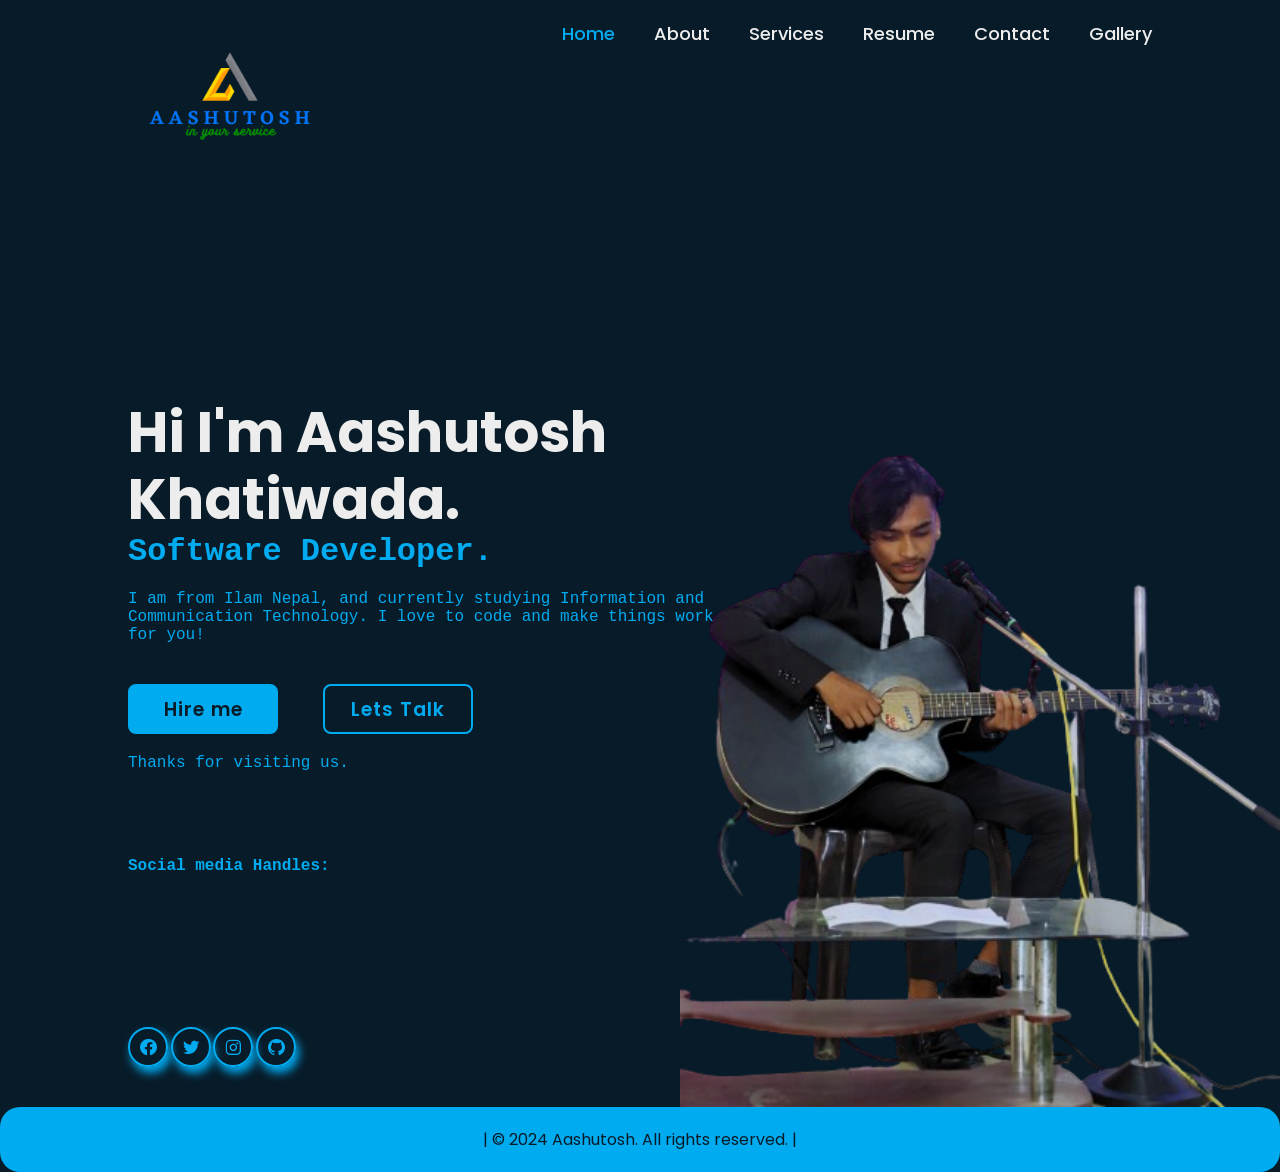
<file: index.html>
<!DOCTYPE html>
<html lang="en">
<head>
    <meta charset="UTF-8">
    <meta name="viewport" content="width=device-width, initial-scale=1.0">
    <title>Aashutosh Khatiwada</title>
    <link rel="icon" href="mathi.png" type="image/png">
    <link rel="stylesheet" href="style.css">
    <link href='https://unpkg.com/boxicons@2.1.4/css/boxicons.min.css' rel='stylesheet'>
</head>
<body>
    <header >
      <a href="index.html">  <img class="log" src="aa.png" alt=""></a>
        
    </header>
    <header class="header">
        <a href="index.html" class="logo"><h1></h1></a>
        <nav class="navbar">
            <a href="index.html" class="active">Home</a>
            <a href="About.html">About</a>
            <a href="services.html">Services</a>
            <a href="Aashu.pdf" target="_blank">Resume</a>
            <a href="Contact.html">Contact</a>
            <a href="Gallery.html">Gallery</a>
        </nav>
    </header>
    <section class="home">
        <div class="home-content">
            <h1>Hi I'm Aashutosh Khatiwada.</h1>
            <h3>Software Developer.</h3>
            <p>I am from Ilam Nepal, and currently studying Information and Communication Technology. I love to code and make things work for you!</p>
            <div class="btn-box">
                <a href="https://www.facebook.com/profile.php?id=61553561981287" target="_blank">Hire me</a>
                <a href="mailto:aashutoshphoenix@gmail.com">Lets Talk</a>

            </div>
            <p>Thanks for visiting us.</p>
            <br>
            <p class="socmed">Social media Handles:</p>
        </div>
        <div class="home-sci">
            <a href="https://www.facebook.com/aashutoshktwd" target="_blank"><i class='bx bxl-facebook-circle'></i></a>
            <a href="https://twitter.com/Aashutosh1214" target="_blank"><i class='bx bxl-twitter'></i></a>
            <a href="https://www.instagram.com/aashutosh_ktwd/" target="_blank"><i class='bx bxl-instagram'></i></a>
            <a href="https://github.com/aaaashutosh" target="_blank"><i class='bx bxl-github'></i></a>
            <span class="home-imgHover"></span>
        </div>
        
    </section>
    <footer class="footer">
        |  &copy; 2024 Aashutosh. All rights reserved. |
      </footer>
</body>
</html>
</file>
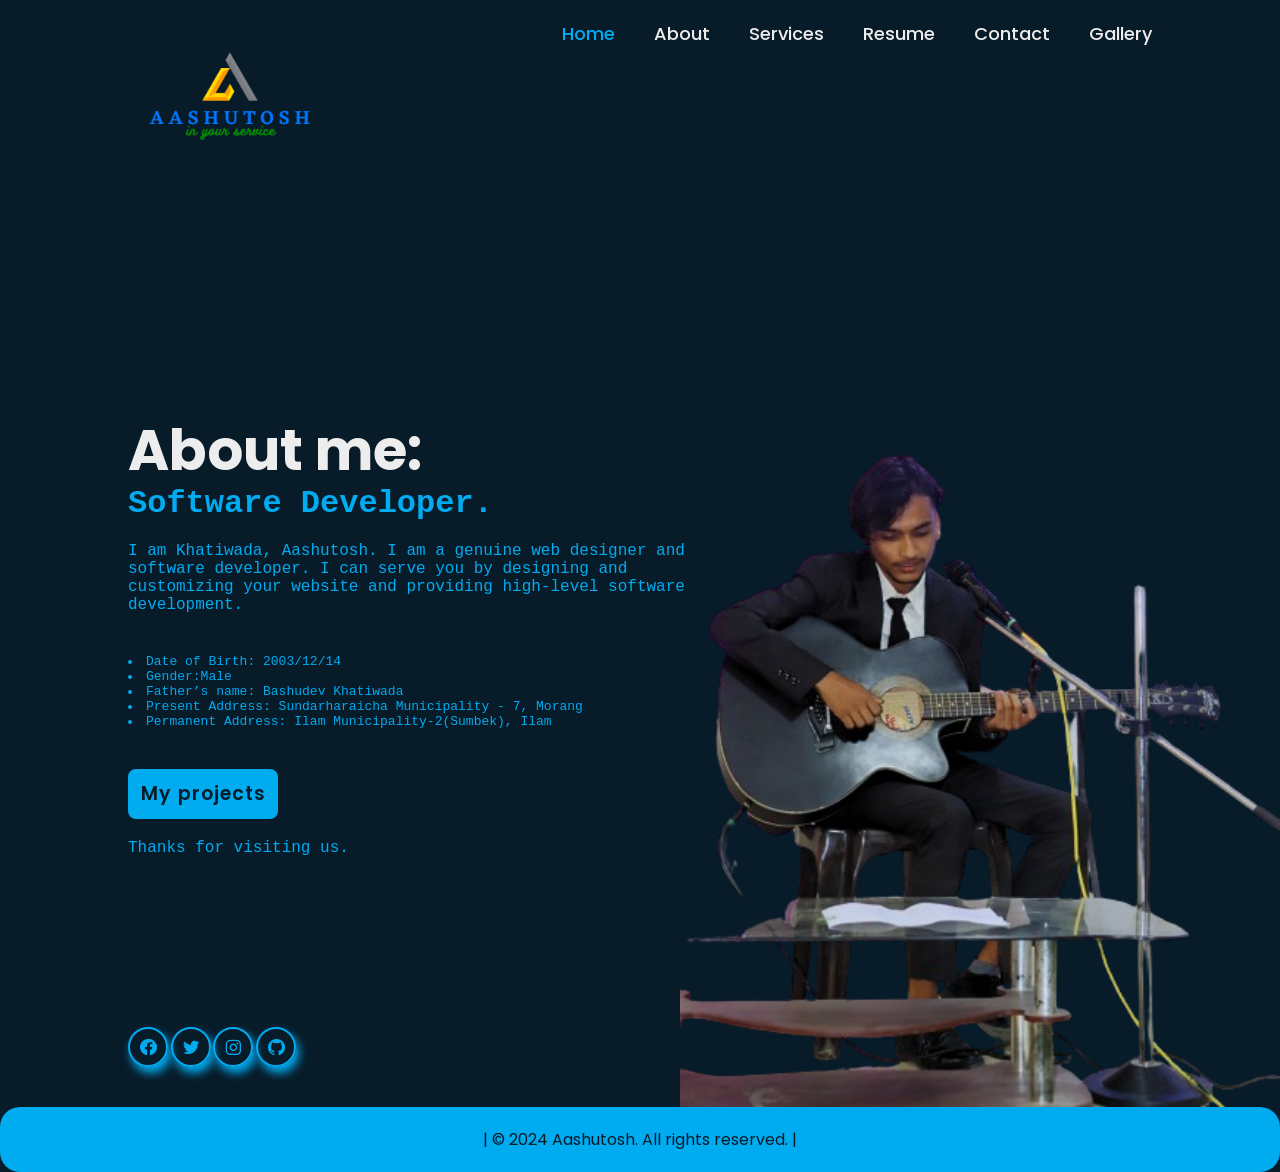
<file: About.html>
<!DOCTYPE html>
<html lang="en">
<head>
    <meta charset="UTF-8">
    <meta name="viewport" content="width=device-width, initial-scale=1.0">
    <title>Aashutosh Khatiwada</title>
    <link rel="icon" href="mathi.png" type="image/png">
    <link rel="stylesheet" href="style.css">
    <link href='https://unpkg.com/boxicons@2.1.4/css/boxicons.min.css' rel='stylesheet'>
</head>
<body>
    <header >
        <a href="index.html">  <img class="log" src="aa.png" alt=""></a>
          
      </header>
      <header class="header">
          <a href="index.html" class="logo"><h1></h1></a>
          <nav class="navbar">
              <a href="index.html" class="active">Home</a>
              <a href="About.html">About</a>
              <a href="services.html">Services</a>
              <a href="Aashu.pdf" target="_blank">Resume</a>
              <a href="Contact.html">Contact</a>
              <a href="Gallery.html">Gallery</a>
          </nav>
      </header>
    <section class="home">
        <div class="home-content">
            <h1>About me:</h1>
            <h3>Software Developer.</h3>
            <p>I am Khatiwada, Aashutosh. I am a genuine web designer and software developer. I can serve you by designing and customizing your website and providing high-level software development. 
            <li class="details">Date of Birth: 2003/12/14</li>
            <li class="details">Gender:Male</li>
            <li class="details">  Father’s name: Bashudev Khatiwada </li>
            <li class="details"> Present Address: Sundarharaicha Municipality - 7, Morang </li>
            <li class="details">Permanent Address: Ilam Municipality-2(Sumbek), Ilam</li></p>
           
              <p>
                <div class="btn-box">
                <a href="https://aaaashutosh.github.io/Quiz-and-CALENDAR-/" target="_blank">My projects</a>
                </div>
                <p>Thanks for visiting us.</p>
            </p>
              <div>
              </div>
        </div>
        <div class="home-sci">
            <a href="https://www.facebook.com/aashutoshktwd" target="_blank"><i class='bx bxl-facebook-circle'></i></a>
            <a href="https://twitter.com/Aashutosh1214" target="_blank"><i class='bx bxl-twitter'></i></a>
            <a href="https://www.instagram.com/aashutosh_ktwd/" target="_blank"><i class='bx bxl-instagram'></i></a>
            <a href="https://github.com/aaaashutosh" target="_blank"><i class='bx bxl-github'></i></a>
            <span class="home-imgHover"></span>
        </div>
    </section>
    <footer class="footer">
        |  &copy; 2024 Aashutosh. All rights reserved. |
      </footer>
</body>
</html>
</file>
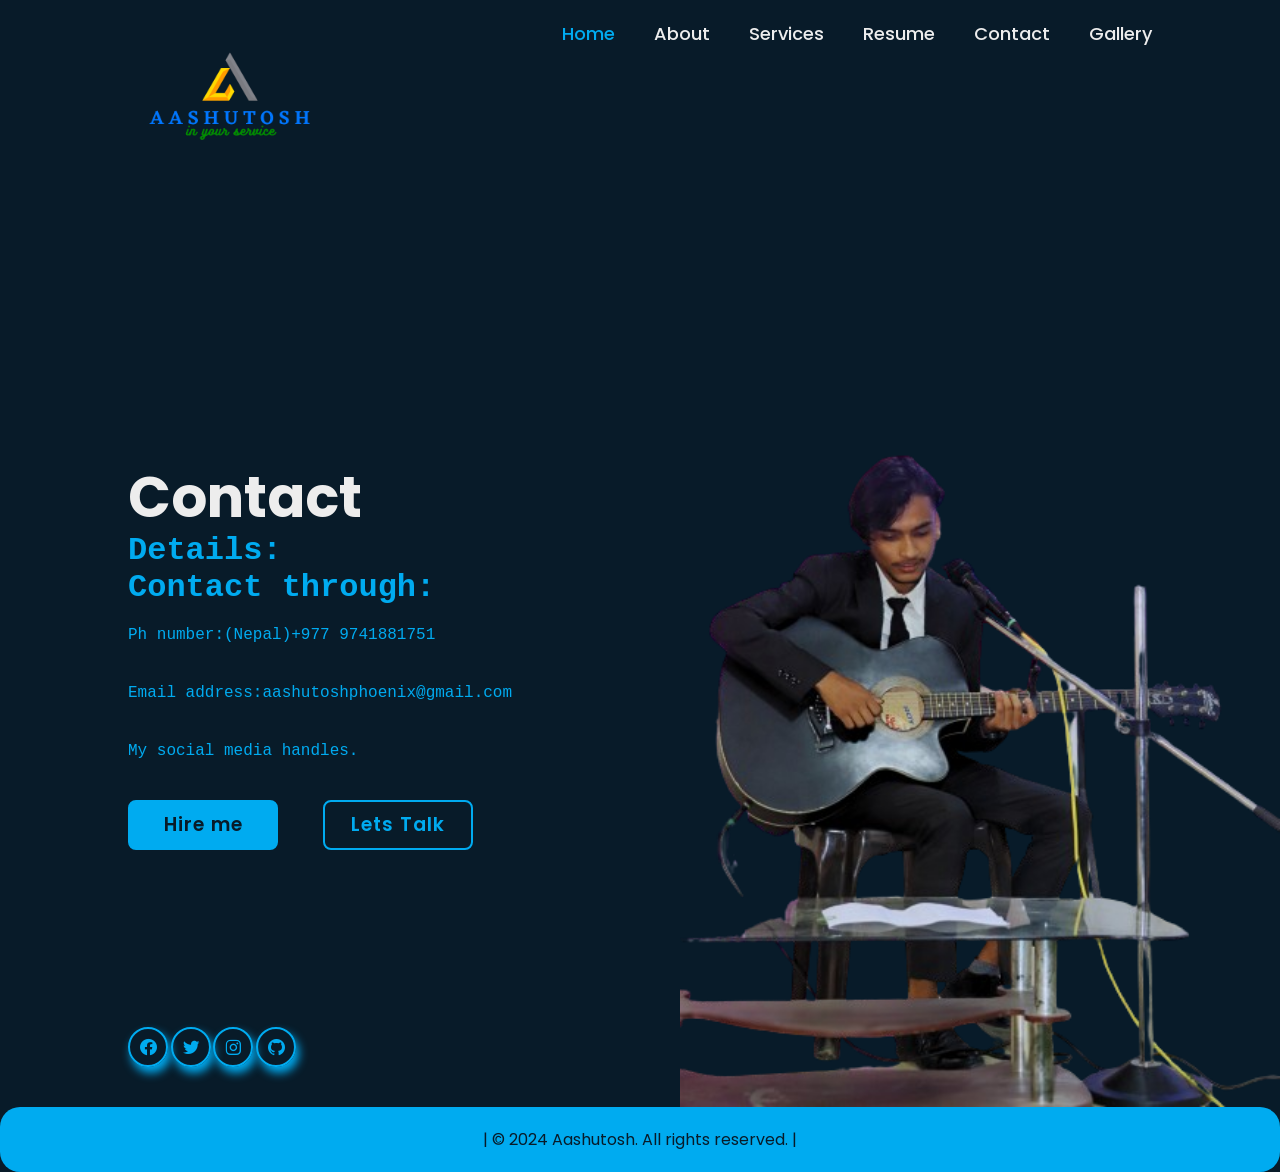
<file: Contact.html>
<!DOCTYPE html>
<html lang="en">
<head>
    <meta charset="UTF-8">
    <meta name="viewport" content="width=device-width, initial-scale=1.0">
    <title>Aashutosh Khatiwada</title>
    <link rel="icon" href="mathi.png" type="image/png">
    <link rel="stylesheet" href="style.css">
    <link href='https://unpkg.com/boxicons@2.1.4/css/boxicons.min.css' rel='stylesheet'>
</head>
<body>
    <header >
        <a href="index.html">  <img class="log" src="aa.png" alt=""></a>
          
      </header>
      <header class="header">
          <a href="index.html" class="logo"><h1></h1></a>
          <nav class="navbar">
              <a href="index.html" class="active">Home</a>
              <a href="About.html">About</a>
              <a href="services.html">Services</a>
              <a href="Aashu.pdf" target="_blank">Resume</a>
              <a href="Contact.html">Contact</a>
              <a href="Gallery.html">Gallery</a>
          </nav>
      </header>
    <section class="home">
        <div class="home-content">
            <h1>Contact 
            </h1>
            <h3>Details:</h3>
            <h3>Contact through:</h3>
            <p>
                Ph number:(Nepal)+977 9741881751</p>
            <p>
                Email address:aashutoshphoenix@gmail.com</p>
            <p>
                My social media handles.</p>
                <div class="btn-box">
                    <a href="https://www.facebook.com/profile.php?id=61553561981287" target="_blank">Hire me</a>
                    <a href="mailto:aashutoshphoenix@gmail.com">Lets Talk</a>
    
                </div>
        </div>
        <div class="home-sci">
            <a href="https://www.facebook.com/aashutoshktwd" target="_blank"><i class='bx bxl-facebook-circle'></i></a>
            <a href="https://twitter.com/Aashutosh1214" target="_blank"><i class='bx bxl-twitter'></i></a>
            <a href="https://www.instagram.com/aashutosh_ktwd/" target="_blank"><i class='bx bxl-instagram'></i></a>
            <a href="https://github.com/aaaashutosh" target="_blank"><i class='bx bxl-github'></i></a>
            <span class="home-imgHover"></span>
        </div>
    </section>
    <footer class="footer">
        |  &copy; 2024 Aashutosh. All rights reserved. |
      </footer>
</body>
</html>
</file>
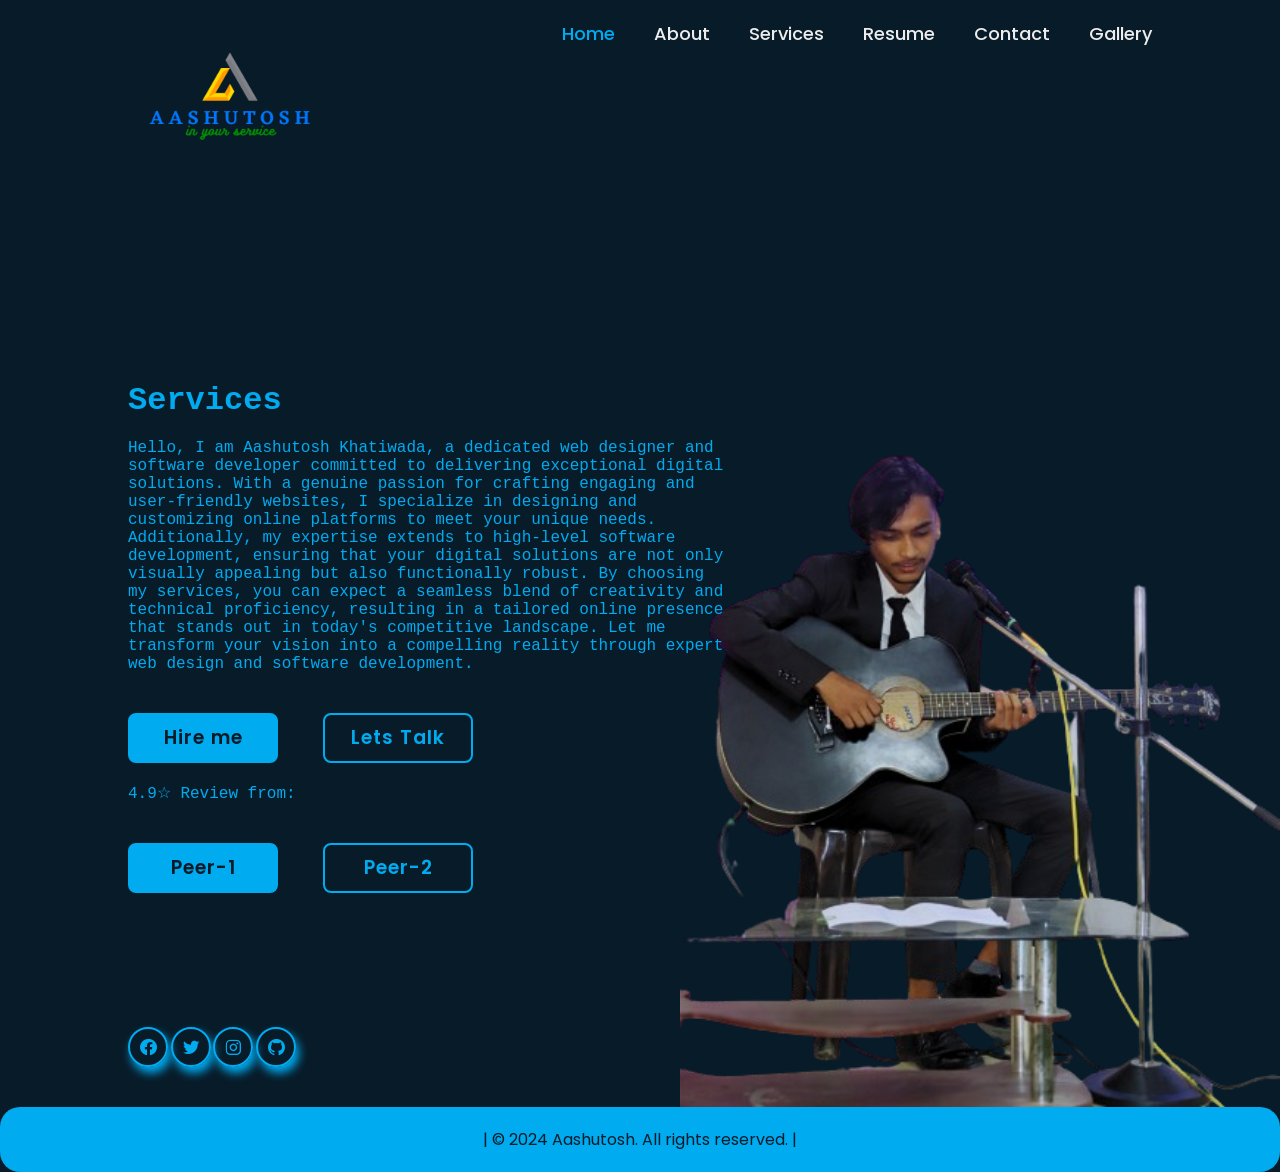
<file: services.html>
<!DOCTYPE html>
<html lang="en">
<head>
    <meta charset="UTF-8">
    <meta name="viewport" content="width=device-width, initial-scale=1.0">
    <title>Aashutosh Khatiwada</title>
    <link rel="icon" href="mathi.png" type="image/png">
    <link rel="stylesheet" href="style.css">
    <link href='https://unpkg.com/boxicons@2.1.4/css/boxicons.min.css' rel='stylesheet'>
</head>
<body>
    <header >
        <a href="index.html">  <img class="log" src="aa.png" alt=""></a>
          
      </header>
      <header class="header">
          <a href="index.html" class="logo"><h1></h1></a>
          <nav class="navbar">
              <a href="index.html" class="active">Home</a>
              <a href="About.html">About</a>
              <a href="services.html">Services</a>
              <a href="Aashu.pdf" target="_blank">Resume</a>
              <a href="Contact.html">Contact</a>
              <a href="Gallery.html">Gallery</a>
          </nav>
      </header>
    <section class="home">
        <div class="home-content">
            <h1></h1>
            <h3>Services</h3>
            <p>Hello, I am Aashutosh Khatiwada, a dedicated web designer and software developer committed to delivering exceptional digital solutions. With a genuine passion for crafting engaging and user-friendly websites, I specialize in designing and customizing online platforms to meet your unique needs. Additionally, my expertise extends to high-level software development, ensuring that your digital solutions are not only visually appealing but also functionally robust. By choosing my services, you can expect a seamless blend of creativity and technical proficiency, resulting in a tailored online presence that stands out in today's competitive landscape. Let me transform your vision into a compelling reality through expert web design and software development.</p>
          
            <div class="btn-box">
                <a href="https://www.facebook.com/profile.php?id=61553561981287" target="_blank">Hire me</a>
                <a href="mailto:aashutoshphoenix@gmail.com">Lets Talk</a>
            </div>
            <p>4.9&star; Review from:</p>
              <p> <div class="btn-box">
                <a href="https://nikhilpoudel.com.np/" target="_blank">Peer-1</a>
                <a href="https://sugampokhrel.com.np/" target="_blank" >Peer-2</a>
            </div></p>
        </div>
        <div class="home-sci">
            <a href="https://www.facebook.com/aashutoshktwd" target="_blank"><i class='bx bxl-facebook-circle'></i></a>
            <a href="https://twitter.com/Aashutosh1214" target="_blank"><i class='bx bxl-twitter'></i></a>
            <a href="https://www.instagram.com/aashutosh_ktwd/" target="_blank"><i class='bx bxl-instagram'></i></a>
            <a href="https://github.com/aaaashutosh" target="_blank"><i class='bx bxl-github'></i></a>
            <span class="home-imgHover"></span>
        </div>
    </section>
    <footer class="footer">
        |  &copy; 2024 Aashutosh. All rights reserved. |
      </footer>
</body>
</html>
</file>
<file: style.css>
@import url('https://fonts.googleapis.com/css?family=Poppins');

* {
    margin: 0;
    padding: 0;
    box-sizing: border-box;
    font-family: 'Poppins','sans-serif';
}

body {
    background: #081b29;
}

.log {
    height: 200px;
    margin-left: 130px;
    transition: transform 0.3s ease; 
}

.log:hover {
    transform: scale(1.5px); 
}

.header {
    position: fixed;
    top: 0;
    left: 0;
    width: 100%;
    padding: 20px 10%;
    background: transparent;
    display: flex;
    justify-content: space-between;
    align-items: center;
    z-index: 100;
    overflow: hidden;
    transition: .5s;
}

.logo {
    position: relative;
    font-size: 25px;
    color: #ededed;
    text-decoration: none;
    font-weight: 600;
}

.logo::before {
    content: '';
    position: absolute;
    top: 0;
    right: 0;
    width: 100%;
    height: 100%;
    background: #081b29;
    animation: showRight 1s ease forwards;
    animation-delay: .4s;
}

.navbar a {
    font-size: 18px;
    color: #ededed;
    text-decoration: none;
    font-weight: 500;
    margin-left: 35px;
    transition: .3s;
}

.navbar a:hover,
a.active {
    color: #00abf0;
}

.home {
    height: 100vh;
    background: url('final.png') no-repeat;
    background-size: contain;
    background-position: right;
    display: flex;
    align-items: center;
    padding: 0 10%;
    position: relative;
}

.home-content {
    max-width: 600px;
}

.home-content h1 {
    position: relative;
    color: #ededed;
    font-size: 56px;
    font-weight: 700;
    line-height: 1.2;
}

.home-content h1::before {
    content: '';
    position: absolute;
    top: 0;
    right: 0;
    width: 100%;
    height: 100%;
    background: #081b29;
    animation: showRight 1s ease forwards;
    animation-delay: 1s;
}

.home-content h3 {
    font-family: monospace;
    position: relative;
    font-size: 32px;
    font-weight: 700;
    color: #00abf0;
}

.home-content h3::before {
    content: '';
    position: absolute;
    top: 0;
    right: 0;
    width: 100%;
    height: 100%;
    background: #081b29;
    animation: showRight 1s ease forwards;
    animation-delay: 1.3s;
}

.home-content p {
    font-family: monospace;
    border-radius: 20px;
    font-size: 16px;
    margin: 20px 0 40px;
    color: #00abf0;
    transition: 1s;
}

.home-content p:hover {
    box-shadow: 3px 6px 10px #00abf0;
}

.home-content .btn-box {
    display: flex;
    justify-content: space-between;
    width: 345px;
    height: 50px;
}

.btn-box a {
    position: relative;
    display: inline-flex;
    width: 150px;
    height: 100%;
    background: #00abf0;
    border: 2px solid #00abf0;
    border-radius: 8px;
    font-size: 19px;
    color: #081b29;
    text-decoration: none;
    font-weight: 600;
    letter-spacing: 1px;
    justify-content: center;
    align-items: center;
    z-index: 1;
    overflow: hidden;
    transition: .5s;
}

.btn-box a:nth-child(2) {
    background: transparent;
    color: #00abf0;
}

.btn-box a:nth-child(2):hover {
    color: #081b29;
}

.btn-box a:nth-child(2)::before {
    background: #00abf0;
}

.btn-box a::before {
    content: '';
    position: absolute;
    top: 0;
    left: 0;
    width: 0;
    height: 100%;
    background: #081b29;
    z-index: -1;
    transition: .5s;
}

.btn-box a:hover::before {
    width: 100%;
}

.btn-box a:hover {
    color: #00abf0;
}

.home-sci {
    position: absolute;
    bottom: 40px;
    width: 170px;
    display: flex;
    justify-content: space-between;
}

.home-sci a {
    position: relative;
    display: inline-flex;
    justify-content: center;
    align-items: center;
    width: 40px;
    height: 40px;
    background: transparent;
    border: 2px solid #00abf0;
    border-radius: 50%;
    font-size: 20px;
    color: #00abf0;
    text-decoration: none;
    z-index: 1;
    overflow: hidden;
    transition: .5s;
    box-shadow: 3px 6px 10px #00abf0;
}

.home-sci a:hover {
    color: #081b29;
}

.home-sci a::before {
    content: '';
    position: absolute;
    top: 0;
    left: 0;
    width: 0;
    height: 100%;
    height: 100%;
    background: #00abf0;
    z-index: -1;
    transition: .5s;
}

.home-sci a:hover::before {
    width: 100%;
}

.imgHover {
    overflow: hidden;
    position: relative;
    width: 200px; /* Adjust the width as needed */
    height: 200px; /* Adjust the height as needed */
}

.imgHover img {
    width: 100%;
    height: 100%;
    object-fit: cover;
    transition: transform 0.3s ease; /* Add a smooth transition effect */
}

.imgHover:hover img {
    transform: scale(1.2); /* Add the zoom effect on hover */
}

@keyframes showRight {
    100% {
        width: 0;
    }
}

.footer {
    border-radius: 20px;
    background: #00abf0;
    width: 100%; 
    color: #081b29;
    text-align: center; 
    padding: 20px;
    box-sizing: border-box; 
}

.footer p {
    font-size: medium;
    font-family: Georgia, 'Times New Roman', Times, serif;
}

.details {
    color: #00abf0;
    font-family: monospace;
}

details:hover {
    zoom: 10px;
}

.socmed {
    font-weight: bold;
}

.gallery-container {
    display: grid;
    grid-template-columns: repeat(auto-fill, minmax(200px, 1fr));
    gap: 16px;
    margin: 20px;
}

.gallery-item:hover {
    transform: scale(1.1);
}

.gallery-item img {
    width: 100%;
    height: 100%;
    object-fit: cover; /* Maintain aspect ratio */
    border-radius: 8px;
}

.gallery-itemac:hover {
    transform: scale(1.1);
}

.gallery-itemac img {
    width: 100%;
    height: auto;
    display: block;
    object-fit: cover;
    flex-grow: 1; /* Allow image to grow to fill remaining space */
}

.gallery-separator {
    margin-top: 50px;
    margin: 20px 0;
    border-top: 2px solid #00abf0;
}

.two {
    color: #00abf0;
    display: flex;
    justify-content: center;
    align-items: center;
    height: 10vh;
}

.gallery-item {
    overflow: hidden;
    border-radius: 8px;
    box-shadow: 0 4px 8px rgba(0, 0, 0, 0.1);
    transition: transform 0.3s ease-in-out;
    cursor: pointer;
}

.gallery-item.fullscreen {
    position: fixed;
    top: 0;
    left: 0;
    width: 100%;
    height: 100%;
    z-index: 9999;
    background-color: rgba(0, 0, 0, 0.9);
}

.gallery-item.fullscreen img {
    width: 100%;
    height: 100%;
    object-fit: contain;
    cursor: zoom-out;
}

.gallery-itemac {
    border-radius: 8px;
    margin-bottom: 50px;
    box-shadow: 0 4px 8px rgba(0, 0, 0, 0.1);
    transition: transform 0.3s ease-in-out;
    cursor: pointer;
    overflow: hidden;
    display: flex; /* Change display to flex */
    flex-direction: column; /* Change flex-direction to column */
}
</file>
